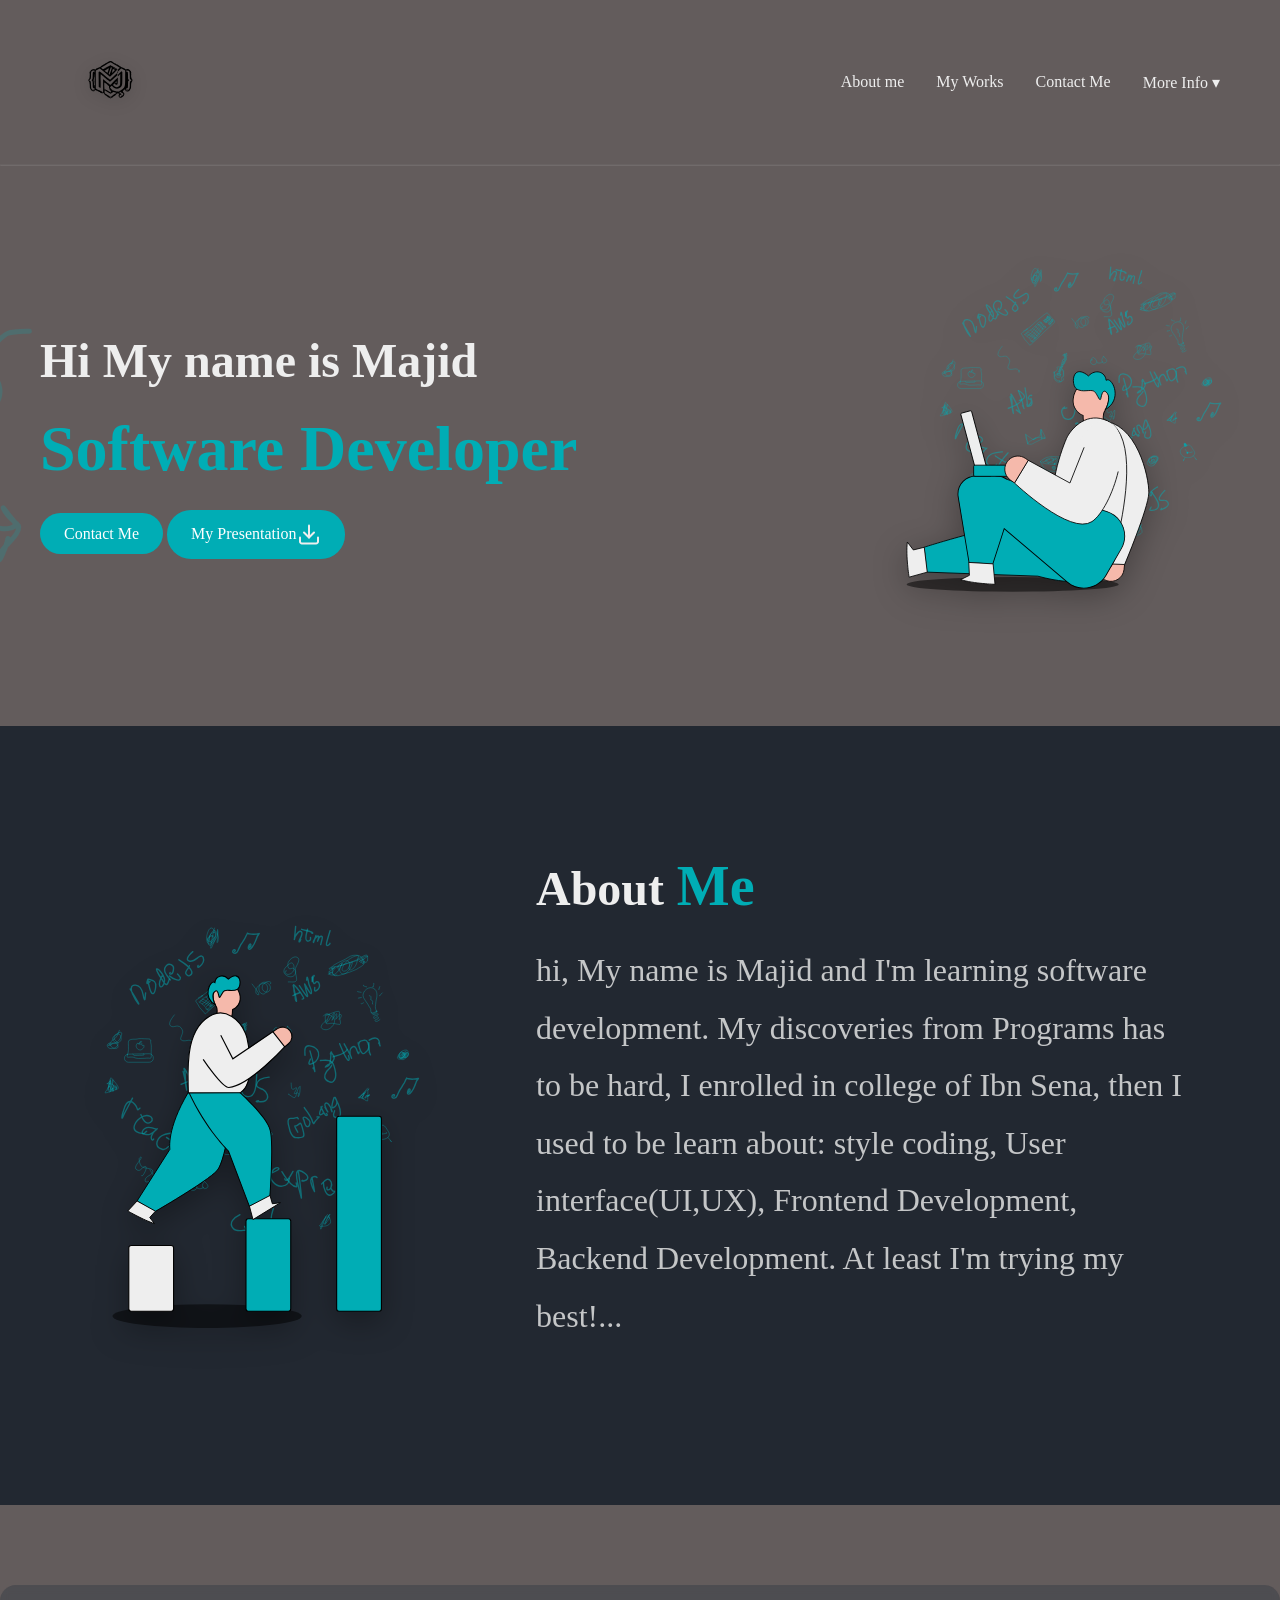
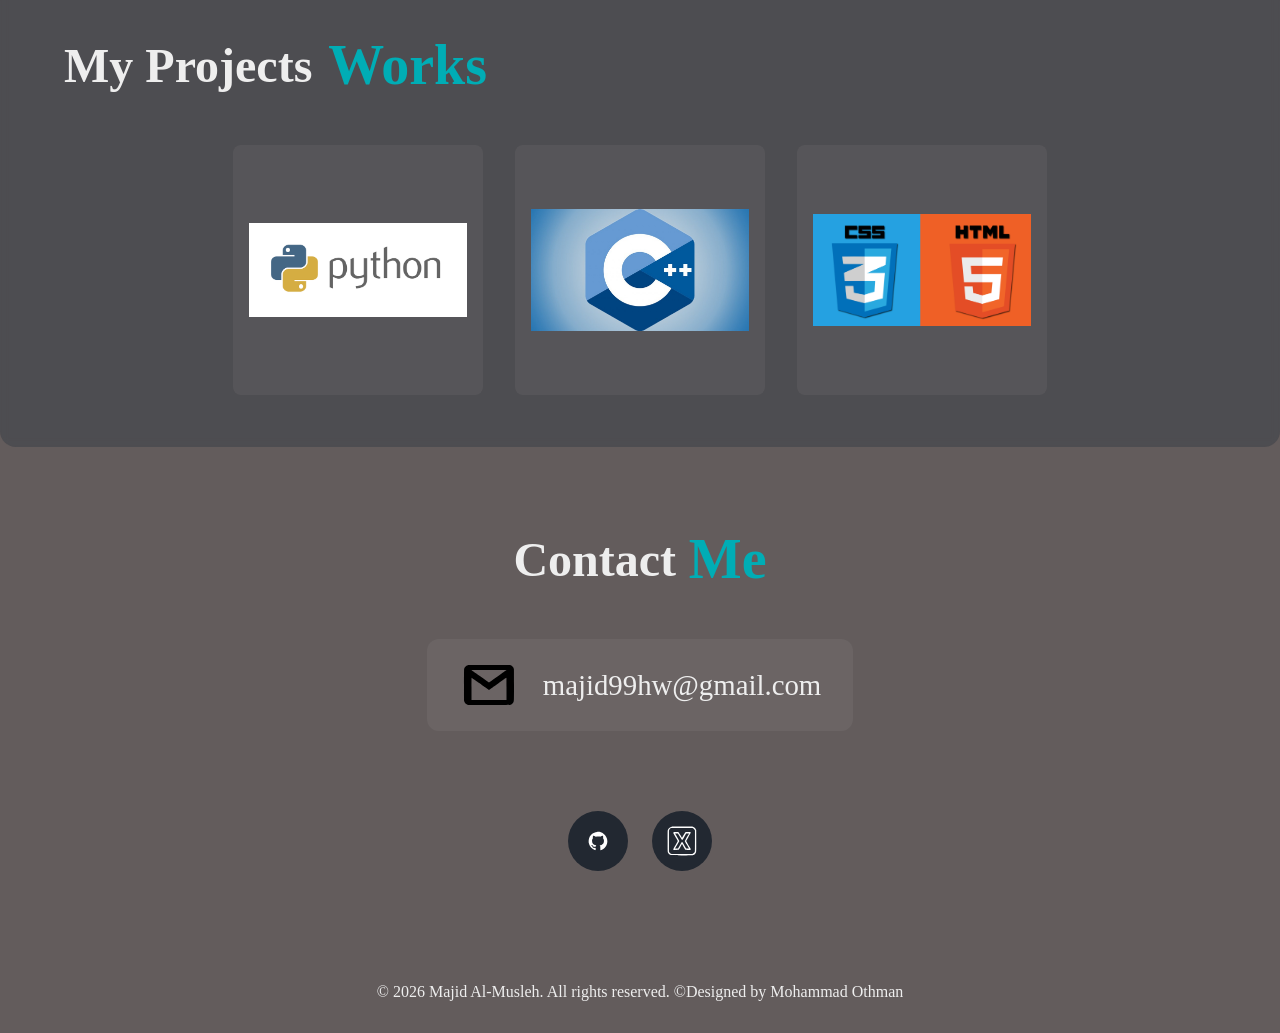
<file: index.html>
<!DOCTYPE html>
<html lang="en">
<head>
    <meta charset="UTF-8">
    <meta name="viewport" content="width=device-width, initial-scale=1.0">
    <title>Majid web site</title>
    <!-- * الملف الرئيسي للموقع الشخصي -->
    <!-- * يرتبط بملف CSS خارجي للتنسيق -->
    <link rel="stylesheet" href="My Art Of CSS/STYLE1.CSS">
</head>
<body>

    <!-- ====================================== -->
    <!-- *         قسم الهيدر الرئيسي          -->
    <!-- ====================================== -->
    <header>

        <!-- # شعار الموقع -->
        <div class="logo-container">
            <img src="My picture/SVG Filse/Mj program logo.svg" class="logo" alt="MJ Professional Logo">
        </div>

        <!-- # شريط التنقل الرئيسي -->
        <nav class="navigation">
            <ul>
                <!-- # روابط التنقل الداخلية -->
                <li><a href="#Aboutme">About me</a></li>
                <li><a href="#MyWorks">My Works</a></li>
                <li><a href="#ContactMe">Contact Me</a></li>

                <!-- * قائمة More Info المنسدلة -->
                <li class="dropdown">
                    <a href="#">More Info ▾</a>
                    <!-- ? تظهر عند تمرير الماوس فقط عبر CSS -->
                    <ul class="dropdown-menu">
                        <!-- # رابط GitHub يفتح في تبويب جديد -->
                        <li><a href="https://github.com/majid-Al-Malhani" target="_blank">GitHub</a></li>
                        <!-- # رابط داخلي لقسم About Me -->
                        <li><a href="#Aboutme">About Me</a></li>
                        <li><a href="https://life-tracker-cpp-python.onrender.com/" target="_blank">Visit My Web Server</a></li>
                    </ul>
                </li>
            </ul>
        </nav>
    </header>

    <!-- # فاصل بين الهيدر والمحتوى -->
    <hr />

    <!-- ====================================== -->
    <!-- *         قسم Hero الرئيسي            -->
    <!-- ====================================== -->
    <section class="hero">

        <!-- ! السهم يجب أن يكون position absolute في CSS وليس fixed -->
        <img src="My picture/SVG Filse/arrow.svg" alt="Transmion" class="arrow">

        <div class="hero-subtitle">
            <!-- # العنوان الرئيسي للموقع -->
            <h1 class="name">Hi My name is Majid</h1>
            <!-- * المسمى الوظيفي -->
            <h2 class="title">Software Developer</h2>

            <div>
                <!-- # زر التواصل - يأخذ للقسم السفلي -->
                <a href="#ContactMe" class="contact-me">Contact Me</a>
                <!-- TODO: استبدل sjdkfhgkjs بمسار الـ CV الحقيقي -->
                <!-- ! الرابط الحالي غير صحيح ويحتاج تحديث -->
                <a href="sjdkfhgkjs" download class="Presentation">My Presentation
                    <img src="My picture/SVG Filse/download.svg" alt="Download Icon">
                </a>
            </div>
        </div>

        <!-- # صورة Hero الرئيسية على اليمين -->
        <img src="My picture/SVG Filse/Hero.svg" alt="Hero Image" class="hero-image">
    </section>

    <!-- ====================================== -->
    <!-- *         قسم About Me                -->
    <!-- ====================================== -->
    <section id="Aboutme">
        <!-- ! تم إصلاح الهيكل - img لا يجب أن يكون حاوية -->
        <div class="about-wrapper">
            <!-- # صورة قسم About Me -->
            <img src="My picture/SVG Filse/AboutMe.svg" alt="About Me" class="about-img">

            <div class="text-Container">
                <!-- * عنوان القسم مقسم لجزئين بلونين مختلفين -->
                <div class="text-Title">
                    <h1 class="about-Name">About</h1>
                    <h1 class="about-Title">Me</h1>
                </div>
                <!-- # نص التعريف الشخصي -->
                <!-- TODO: تحديث النص ليعكس مستواك الحالي -->
                <p class="about-Par">
                    hi, My name is Majid and I'm learning software development.
                    My discoveries from Programs has to be hard, I enrolled in college of Ibn Sena,
                    then I used to be learn about: style coding, User interface(UI,UX), Frontend Development,
                    Backend Development.
                    At least I'm trying my best!...
                </p>
            </div>
        </div>
    </section>

    <!-- ====================================== -->
    <!-- *         قسم My Works               -->
    <!-- ====================================== -->
    <section class="work" id="MyWorks">
        <div class="Works-Container">
            <!-- * عنوان القسم مقسم لجزئين بلونين مختلفين -->
            <div class="My-Projects">
                <h1 class="about-Name">My Projects</h1>
                <h1 class="about-Title">Works</h1>
            </div>
        </div>

        <!-- # قائمة المشاريع بالصور -->
        <ul class="projects-list">
            <!-- TODO: أضف روابط المشاريع الحقيقية -->
            <li><a href="" target="_blank">
                <img src="My picture/JPG/Python-logo.png" alt="Project 1"></a></li>
            <li><a href="" target="_blank">
                <img src="My picture/JPG/C++.jpg" alt="Project 2"></a></li>
            <li><a href="" target="_blank">
                <img src="My picture/JPG/HTML & CSS.png" alt="Project 3"></a></li>
        </ul>
    </section>

    <!-- ====================================== -->
    <!-- *         قسم Contact Me             -->
    <!-- ====================================== -->
    <section id="ContactMe" class="contact-Container">

        <!-- * عنوان القسم مقسم لجزئين بلونين مختلفين -->
        <div class="contact-Title">
            <h1 class="about-Name">Contact</h1>
            <h1 class="about-Title">Me</h1>
        </div>

        <!-- # البريد الإلكتروني مع أيقونة -->
        <div class="contact-email">
            <img src="My picture/SVG Filse/Mail.svg" alt="Outlook Logo" class="email-icon">
            <!-- ? يفتح Gmail مباشرة عند الضغط -->
            <a href="https://mail.google.com/mail/u/0/?tab=rm&ogbl#inbox">majid99hw@gmail.com</a>
        </div>

        <!-- # أيقونات التواصل الاجتماعي -->
        <div class="social-media">
            <!-- # رابط GitHub -->
            <a href="https://github.com/majid-Al-Malhani" target="_blank">
                <img src="My picture/SVG Filse/Git LOgo.svg" alt="GitHub Logo" class="social-icon"></a>
            <!-- # رابط X (Twitter) -->
            <a href="https://x.com/majid99hw" target="_blank">
                <img src="My picture/SVG Filse/X logo.svg" alt="X Logo" class="social-icon"></a>
        </div>
    </section>

    <!-- ====================================== -->
    <!-- *              Footer                 -->
    <!-- ====================================== -->
    <!-- * حقوق النشر والمصمم -->
    <footer>
        <p>&copy; 2026 Majid Al-Musleh. All rights reserved. &copy;Designed by Mohammad Othman</p>
    </footer>

</body>
</html>
</file>
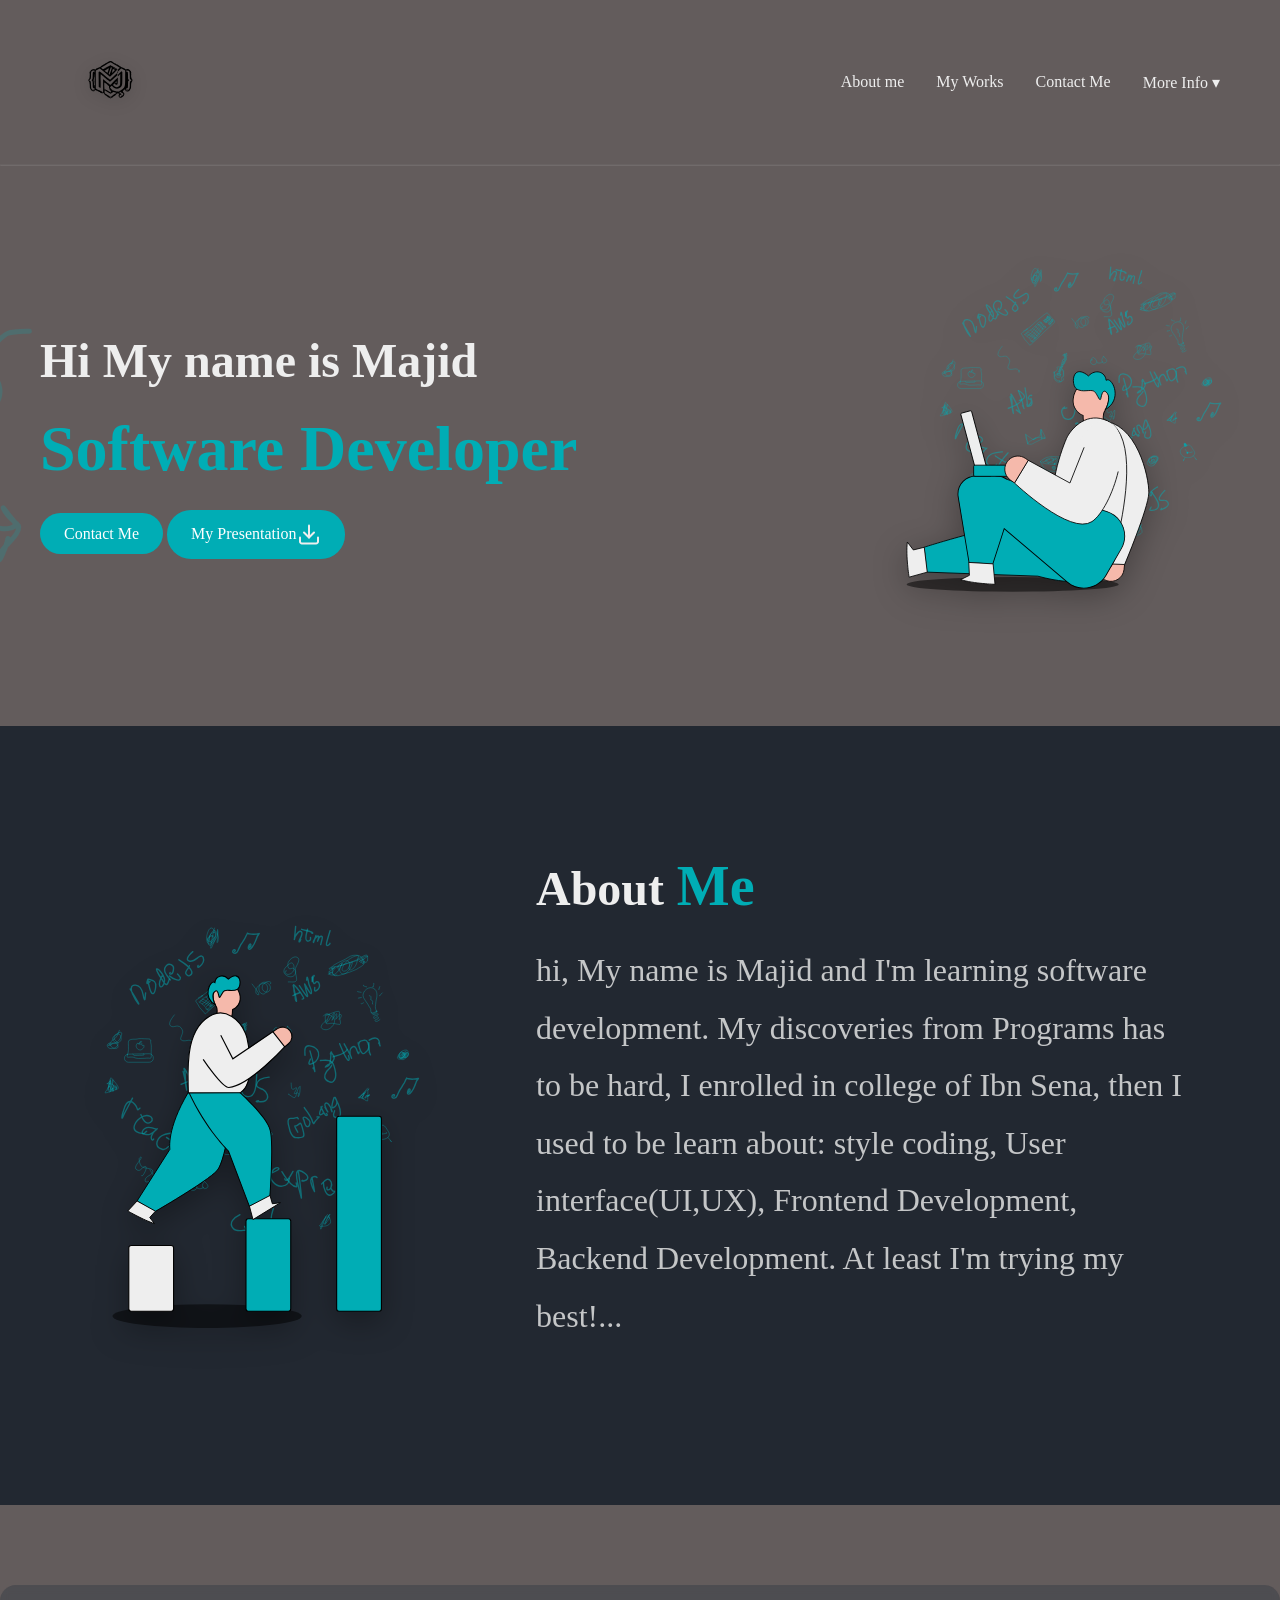
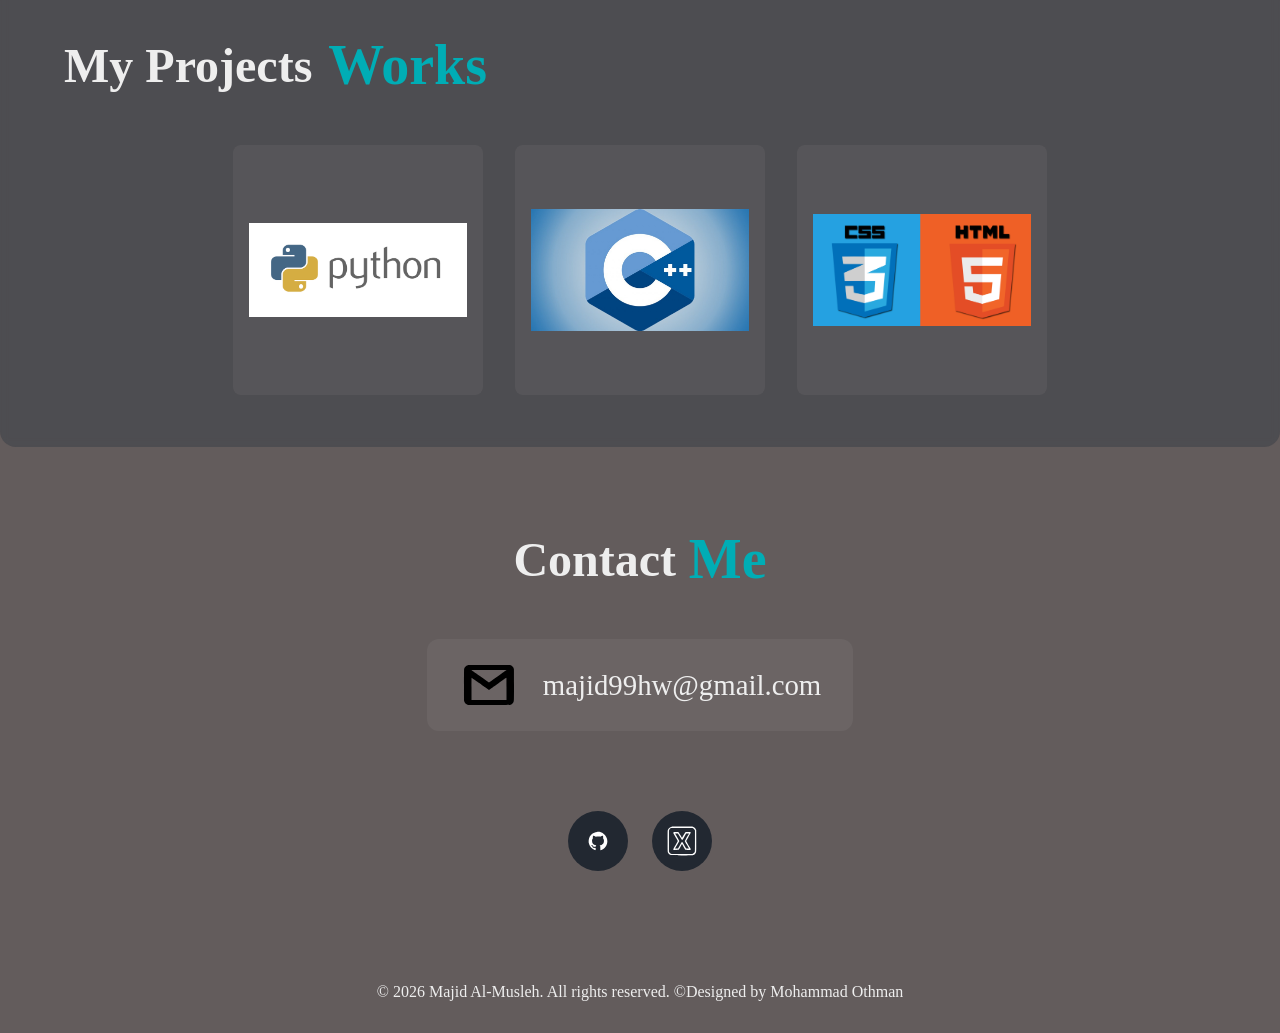
<file: My_pre.html>
<!DOCTYPE html>
<html lang="en">
<head>
    <meta charset="UTF-8">
    <meta name="viewport" content="width=device-width, initial-scale=1.0">
    <title>Majid web site</title>
    <!-- * الملف الرئيسي للموقع الشخصي -->
    <!-- * يرتبط بملف CSS خارجي للتنسيق -->
    <link rel="stylesheet" href="My Art Of CSS/STYLE1.CSS">
</head>
<body>

    <!-- ====================================== -->
    <!-- *         قسم الهيدر الرئيسي          -->
    <!-- ====================================== -->
    <header>

        <!-- # شعار الموقع -->
        <div class="logo-container">
            <img src="My picture/SVG Filse/Mj program logo.svg" class="logo" alt="MJ Professional Logo">
        </div>

        <!-- # شريط التنقل الرئيسي -->
        <nav class="navigation">
            <ul>
                <!-- # روابط التنقل الداخلية -->
                <li><a href="#Aboutme">About me</a></li>
                <li><a href="#MyWorks">My Works</a></li>
                <li><a href="#ContactMe">Contact Me</a></li>

                <!-- * قائمة More Info المنسدلة -->
                <li class="dropdown">
                    <a href="https://life-tracker-cpp-python.onrender.com/">More Info ▾</a>
                    <!-- ? تظهر عند تمرير الماوس فقط عبر CSS -->
                    <ul class="dropdown-menu">
                        <!-- # رابط GitHub يفتح في تبويب جديد -->
                        <li><a href="https://github.com/majid-Al-Malhani" target="_blank">GitHub</a></li>
                        <!-- # رابط داخلي لقسم About Me -->
                        <li><a href="#Aboutme">About Me</a></li>
                    </ul>
                </li>
            </ul>
        </nav>
    </header>

    <!-- # فاصل بين الهيدر والمحتوى -->
    <hr />

    <!-- ====================================== -->
    <!-- *         قسم Hero الرئيسي            -->
    <!-- ====================================== -->
    <section class="hero">

        <!-- ! السهم يجب أن يكون position absolute في CSS وليس fixed -->
        <img src="My picture/SVG Filse/arrow.svg" alt="Transmion" class="arrow">

        <div class="hero-subtitle">
            <!-- # العنوان الرئيسي للموقع -->
            <h1 class="name">Hi My name is Majid</h1>
            <!-- * المسمى الوظيفي -->
            <h2 class="title">Software Developer</h2>

            <div>
                <!-- # زر التواصل - يأخذ للقسم السفلي -->
                <a href="#ContactMe" class="contact-me">Contact Me</a>
                <!-- TODO: استبدل sjdkfhgkjs بمسار الـ CV الحقيقي -->
                <!-- ! الرابط الحالي غير صحيح ويحتاج تحديث -->
                <a href="sjdkfhgkjs" download class="Presentation">My Presentation
                    <img src="My picture/SVG Filse/download.svg" alt="Download Icon">
                </a>
            </div>
        </div>

        <!-- # صورة Hero الرئيسية على اليمين -->
        <img src="My picture/SVG Filse/Hero.svg" alt="Hero Image" class="hero-image">
    </section>

    <!-- ====================================== -->
    <!-- *         قسم About Me                -->
    <!-- ====================================== -->
    <section id="Aboutme">
        <!-- ! تم إصلاح الهيكل - img لا يجب أن يكون حاوية -->
        <div class="about-wrapper">
            <!-- # صورة قسم About Me -->
            <img src="My picture/SVG Filse/AboutMe.svg" alt="About Me" class="about-img">

            <div class="text-Container">
                <!-- * عنوان القسم مقسم لجزئين بلونين مختلفين -->
                <div class="text-Title">
                    <h1 class="about-Name">About</h1>
                    <h1 class="about-Title">Me</h1>
                </div>
                <!-- # نص التعريف الشخصي -->
                <!-- TODO: تحديث النص ليعكس مستواك الحالي -->
                <p class="about-Par">
                    hi, My name is Majid and I'm learning software development.
                    My discoveries from Programs has to be hard, I enrolled in college of Ibn Sena,
                    then I used to be learn about: style coding, User interface(UI,UX), Frontend Development,
                    Backend Development.
                    At least I'm trying my best!...
                </p>
            </div>
        </div>
    </section>

    <!-- ====================================== -->
    <!-- *         قسم My Works               -->
    <!-- ====================================== -->
    <section class="work" id="MyWorks">
        <div class="Works-Container">
            <!-- * عنوان القسم مقسم لجزئين بلونين مختلفين -->
            <div class="My-Projects">
                <h1 class="about-Name">My Projects</h1>
                <h1 class="about-Title">Works</h1>
            </div>
        </div>

        <!-- # قائمة المشاريع بالصور -->
        <ul class="projects-list">
            <!-- TODO: أضف روابط المشاريع الحقيقية -->
            <li><a href="" target="_blank">
                <img src="My picture/JPG/Python-logo.png" alt="Project 1"></a></li>
            <li><a href="" target="_blank">
                <img src="My picture/JPG/C++.jpg" alt="Project 2"></a></li>
            <li><a href="" target="_blank">
                <img src="My picture/JPG/HTML & CSS.png" alt="Project 3"></a></li>
        </ul>
    </section>

    <!-- ====================================== -->
    <!-- *         قسم Contact Me             -->
    <!-- ====================================== -->
    <section id="ContactMe" class="contact-Container">

        <!-- * عنوان القسم مقسم لجزئين بلونين مختلفين -->
        <div class="contact-Title">
            <h1 class="about-Name">Contact</h1>
            <h1 class="about-Title">Me</h1>
        </div>

        <!-- # البريد الإلكتروني مع أيقونة -->
        <div class="contact-email">
            <img src="My picture/SVG Filse/Mail.svg" alt="Outlook Logo" class="email-icon">
            <!-- ? يفتح Gmail مباشرة عند الضغط -->
            <a href="https://mail.google.com/mail/u/0/?tab=rm&ogbl#inbox">majid99hw@gmail.com</a>
        </div>

        <!-- # أيقونات التواصل الاجتماعي -->
        <div class="social-media">
            <!-- # رابط GitHub -->
            <a href="https://github.com/majid-Al-Malhani" target="_blank">
                <img src="My picture/SVG Filse/Git LOgo.svg" alt="GitHub Logo" class="social-icon"></a>
            <!-- # رابط X (Twitter) -->
            <a href="https://x.com/majid99hw" target="_blank">
                <img src="My picture/SVG Filse/X logo.svg" alt="X Logo" class="social-icon"></a>
        </div>
    </section>

    <!-- ====================================== -->
    <!-- *              Footer                 -->
    <!-- ====================================== -->
    <!-- * حقوق النشر والمصمم -->
    <footer>
        <p>&copy; 2026 Majid Al-Musleh. All rights reserved. &copy;Designed by Mohammad Othman</p>
    </footer>

</body>
</html>
</file>
<file: My Art Of CSS/STYLE1.CSS>
/* * استيراد الخطوط من Google Fonts */
@import url('https://fonts.googleapis.com/css2?family=Cause&family=Sansita:wght@700&display=swap');

/* ====================================== */
/* *         الإعدادات العامة            */
/* ====================================== */

/* # إعادة تعيين جميع العناصر */
* {
    margin: 0;
    padding: 0;
    box-sizing: border-box;
    scroll-behavior: smooth;
    font-family: "Cause", serif;
}

/* # لون الخلفية الرئيسي للموقع */
body {
    background-color: #635c5c;
}

/* ====================================== */
/* *         قسم الهيدر                  */
/* ====================================== */

/* # تنسيق الهيدر الرئيسي */
/* TODO: إضافة sticky header ليبقى ثابتاً عند التمرير */
header {
    display: flex;
    justify-content: space-between;
    align-items: center;
    margin: 2rem auto;
    max-width: 1200px;
    padding: 0 20px;
}

/* # حاوية الشعار */
.logo-container {
    display: flex;
    align-items: center;
    justify-content: center;
}

/* # تنسيق الشعار مع تأثير Hover */
.logo {
    width: 100px;
    height: 100px;
    object-fit: contain;
    transition: transform 0.3s ease, filter 0.3s ease;
    filter: drop-shadow(0 4px 8px rgba(0, 0, 0, 0.2));
}

/* * تأثير تكبير الشعار عند التمرير */
.logo:hover {
    transform: scale(1.1);
    filter: drop-shadow(0 6px 12px rgba(0, 173, 181, 0.4));
}

/* ====================================== */
/* *         قسم التنقل Navigation       */
/* ====================================== */

/* # إزالة النقاط وترتيب العناصر أفقياً */
.navigation ul {
    list-style-type: none;
    display: flex;
    gap: 2rem;
}

/* # تنسيق روابط التنقل */
.navigation a {
    text-decoration: none;
    color: #EEEEEE;
}

/* * تغيير اللون عند التمرير */
.navigation a:hover {
    color: #00ADB5;
}

/* ====================================== */
/* *         More Info Dropdown          */
/* ====================================== */

/* # الحاوية الرئيسية للقائمة المنسدلة */
.dropdown {
    position: relative;
}

/* # القائمة المنسدلة - مخفية بالبداية */
.dropdown-menu {
    display: none !important; /* ! إضافة important لإلغاء تأثير flex الموروث */
    position: absolute;
    top: 100%;
    left: 0;
    /* * نفس لون خلفية About Me للتناسق */
    background-color: #222831;
    border-radius: 8px;
    padding: 0.5rem 0;
    min-width: 150px;
    box-shadow: 0 8px 16px rgba(0, 0, 0, 0.3);
    /* ! مهم: يجعل القائمة تظهر فوق باقي العناصر */
    z-index: 100;
    list-style: none;
    flex-direction: column;
}

/* # تنسيق روابط القائمة المنسدلة */
.dropdown-menu li a {
    display: block;
    padding: 0.5rem 1rem;
    color: #EEEEEE;
    text-decoration: none;
    transition: color 0.3s ease;
}

/* * تغيير اللون عند التمرير */
.dropdown-menu li a:hover {
    color: #00ADB5;
}

/* # إظهار القائمة عند التمرير - بدون JavaScript */
.dropdown:hover .dropdown-menu {
    display: flex !important; /* ! مهم لإلغاء تأثير none */
    flex-direction: column;
}

/* ====================================== */
/* *         الفاصل HR                   */
/* ====================================== */

/* # تخفيف شفافية الفاصل */
hr {
    opacity: 10%;
}

/* ====================================== */
/* *         قسم Hero الرئيسي           */
/* ====================================== */

/* * الحاوية الكبرى لقسم Hero */
.hero {
    display: flex;
    justify-content: space-between;
    align-items: center;
    margin: 5rem auto;
    max-width: 1200px;
}

/* # توزيع العناصر بالداخل */
.hero-container {
    display: flex;
    justify-content: space-between;
    align-items: center;
    flex-wrap: wrap;
    gap: 3rem;
}

/* ! تم إصلاح position من fixed إلى absolute */
/* ! fixed كان يجعل السهم يتبع الشاشة عند التمرير */
.arrow {
    position: absolute;
    transform: translateX(-6.5rem) translate(1.1rem);
}

/* # قسم النصوص */
.hero-content {
    flex: 1;
    min-width: 300px;
    max-width: 500px;
}

/* # النص الرئيسي */
.hero-text {
    font-size: 3rem;
    color: #EEEEEE;
    margin-bottom: 0.5rem;
    font-weight: bold;
}

/* # ترتيب عناصر Hero عمودياً */
.hero-subtitle {
    display: flex;
    flex-direction: column;
    gap: 1.5rem;
}

/* # اسم المطور */
.name {
    font-size: 3rem;
    color: #EEEEEE;
}

/* * المسمى الوظيفي بلون مميز */
.title {
    font-size: 4rem;
    color: #00ADB5;
}

/* ====================================== */
/* *         أزرار Hero                  */
/* ====================================== */

/* # زر Contact Me */
/* ! text-shadow فيه خطأ إملائي: opx يجب أن تكون 0px */
.contact-me {
    background-color: #00ADB5;
    color: #ffffff;
    border-radius: 24px;
    text-decoration: none;
    padding: 0.75rem 1.5rem;
    text-shadow: 0px 0px 4px 8px rgba(0, 173, 181, 0.3);
}

/* * تأثير رفع الزر عند التمرير */
.contact-me:hover {
    background-color: #00c9d7;
    transform: translateY(-2px);
    box-shadow: 0 8px 16px rgba(0, 173, 181, 0.3);
}

/* # زر Presentation */
.Presentation {
    background-color: #00ADB5;
    color: #ffffff;
    border-radius: 24px;
    text-decoration: none;
    padding: 0.75rem 1.5rem;
    text-shadow: 0px 0px 4px 8px rgba(0, 173, 181, 0.3);
    display: inline-flex;
    align-items: center;
    gap: 0.5px;
    backdrop-filter: blur(4px);
}

/* * تأثير رفع الزر عند التمرير */
.Presentation:hover {
    background-color: #00c9d7;
    transform: translateY(-2px);
    box-shadow: 0 8px 16px rgba(0, 173, 181, 0.3);
}

/* ====================================== */
/* *         قسم About Me               */
/* ====================================== */

/* * الحاوية الرئيسية لقسم About Me */
#Aboutme {
    display: flex;
    justify-content: center;
    padding: 8rem 2rem;
    /* # لون خلفية غامق يتناسب مع ألوان الموقع */
    background-color: #222831;
}

/* # الحاوية الداخلية */
.about-wrapper {
    display: flex;
    align-items: center;
    gap: 6rem;
    max-width: 1100px;
    width: 100%;
}

/* # صورة قسم About Me */
.about-img {
    width: 350px;
    height: auto;
    filter: drop-shadow(0px 10px 15px rgba(0, 0, 0, 0.3));
}

/* # حاوية النص */
.text-Container {
    flex: 1;
}

/* # عنوان القسم */
.text-Title {
    display: flex;
    align-items: baseline;
    gap: 0.8rem;
    margin-bottom: 1.5rem;
}

/* # الجزء الأبيض من العنوان */
.about-Name { font-size: 3rem; color: #EEEEEE; margin: 0; }

/* * الجزء الملون من العنوان */
.about-Title { font-size: 3.5rem; color: #00ADB5; margin: 0; }

/* # نص التعريف */
.about-Par {
    font-size: 2rem;
    line-height: 1.8;
    color: rgba(238, 238, 238, 0.8);
    margin-bottom: 2rem;
}

/* ====================================== */
/* *         الأزرار العامة             */
/* ====================================== */

/* # تنسيق الأزرار الأساسية */
.btn {
    padding: 12px 30px;
    border-radius: 8px;
    text-decoration: none;
    font-size: 1rem;
    font-weight: 600;
    transition: all 0.3s ease;
    display: inline-flex;
    align-items: center;
    gap: 8px;
    cursor: pointer;
}

/* * الزر الأساسي */
.btn-primary {
    background-color: #00ADB5;
    color: #222831;
}

.btn-primary:hover {
    background-color: #00c9d7;
    transform: translateY(-2px);
    box-shadow: 0 8px 16px rgba(0, 173, 181, 0.3);
}

/* # الزر الثانوي بإطار فقط */
.btn-secondary {
    background-color: transparent;
    color: #EEEEEE;
    border: 2px solid #00ADB5;
}

.btn-secondary:hover {
    background-color: rgba(0, 173, 181, 0.1);
    border-color: #00c9d7;
    transform: translateY(-2px);
    box-shadow: 0 8px 16px rgba(0, 173, 181, 0.2);
}

/* # أيقونة الزر */
.btn-icon {
    width: 20px;
    height: 20px;
    object-fit: contain;
}

/* ====================================== */
/* *         قسم My Works               */
/* ====================================== */

/* * تنسيق قسم الأعمال */
.work {
    background-color: rgba(57, 62, 70, 0.5);
    /* # تأثير ضبابي للخلفية */
    backdrop-filter: blur(4px);
    border-radius: 16px;
    padding: 3rem 4rem;
    margin: 5rem 0;
}

/* # حاوية الأعمال */
.Works-Container {
    max-width: 1200px;
    margin: 0 auto 3rem auto;
}

/* # عنوان قسم الأعمال */
.My-Projects {
    display: flex;
    align-items: center;
    gap: 1rem;
}

/* # قائمة المشاريع أفقية */
.projects-list {
    display: flex;
    justify-content: center;
    align-items: center;
    gap: 2rem;
    list-style: none;
    /* # تنزل لسطر جديد في الشاشات الصغيرة */
    flex-wrap: wrap;
}

/* # تنسيق صور المشاريع */
.projects-list li img {
    width: 250px;
    height: 250px;
    object-fit: contain;
    transition: transform 0.4s ease;
    border-radius: 8px;
    /* # خلفية خفيفة للصور */
    background: rgba(255, 255, 255, 0.05);
    padding: 1rem;
}

/* * تأثير تكبير الصورة عند التمرير */
.projects-list li img:hover {
    transform: scale(1.1);
}

/* ====================================== */
/* *         قسم Hero Image             */
/* ====================================== */

/* # حاوية صورة Hero */
.hero-image-container {
    flex: 1;
    display: flex;
    justify-content: center;
    align-items: center;
    min-width: 250px;
}

/* # صورة Hero الرئيسية */
.hero-image {
    max-width: 100%;
    width: auto;
    height: auto;
    max-height: 400px;
    object-fit: contain;
    filter: drop-shadow(0 8px 16px rgba(0, 0, 0, 0.3));
    transition: transform 0.3s ease, filter 0.3s ease;
}

/* * تأثير تكبير وتدوير الصورة عند التمرير */
.hero-image:hover {
    transform: scale(1.05) rotate(2deg);
    filter: drop-shadow(0 12px 20px rgba(0, 173, 181, 0.3));
}

/* ====================================== */
/* *         السهم التزييني             */
/* ====================================== */

/* # السهم الخلفي التزييني */
.transparent {
    position: absolute;
    left: -60px;
    top: 50%;
    z-index: 0;
    opacity: 0.8;
    transform: translateY(-50%);
    width: 100px;
    height: 100px;
    object-fit: contain;
    transition: all 0.3s ease;
    /* # يسمح بالنقر خلاله */
    pointer-events: none;
}

/* * تأثير إضاءة السهم عند تمرير الماوس */
.buttons:hover .transparent {
    opacity: 1;
    left: -70px;
    filter: drop-shadow(0 4px 12px rgba(0, 173, 181, 0.4));
}

/* ====================================== */
/* *         قسم Contact Me             */
/* ====================================== */

/* # الحاوية الرئيسية لقسم التواصل */
.contact-Container {
    display: flex;
    flex-direction: column;
    align-items: center;
    justify-content: center;
    gap: 3rem;
    margin: 5rem auto;
    max-width: 1200px;
}

/* # حاوية البريد الإلكتروني */
.contact-email {
    display: flex;
    align-items: center;
    gap: 1.5rem;
    /* # إطار خفيف شفاف */
    background: rgba(255, 255, 255, 0.05);
    padding: 1rem 2rem;
    border-radius: 12px;
}

/* # أيقونة البريد */
.email-icon {
    width: 60px;
    height: 60px;
    object-fit: contain;
}

/* # رابط البريد الإلكتروني */
.contact-email a {
    color: #EEEEEE;
    text-decoration: none;
    font-size: 1.8rem;
    font-weight: 500;
    transition: color 0.3s ease;
}

/* * تغيير اللون عند التمرير */
.contact-email a:hover {
    color: #00ADB5;
}

/* # عنوان قسم التواصل */
.contact-Title {
    display: flex;
    align-items: center;
    gap: 0.8rem;
}

/* ====================================== */
/* *         أيقونات التواصل            */
/* ====================================== */

/* # الحاوية الأفقية للأيقونات */
.social-media {
    display: flex;
    flex-direction: row;
    align-items: center;
    justify-content: center;
    gap: 1.5rem;
    margin-top: 2rem;
}

/* # تنسيق الدوائر */
.social-media a {
    display: flex;
    align-items: center;
    justify-content: center;
    width: 60px;
    height: 60px;
    /* # شكل دائري مثالي */
    border-radius: 50%;
    background-color: #222831;
    transition: all 0.3s ease;
    text-decoration: none;
}

/* * تأثير رفع الدائرة عند التمرير */
.social-media a:hover {
    background-color: #00ADB5;
    transform: translateY(-5px);
    box-shadow: 0 8px 16px rgba(0, 173, 181, 0.4);
}

/* # تنسيق الأيقونات داخل الدوائر */
.social-icon {
    width: 30px;
    height: 30px;
    object-fit: contain;
    /* ! مهم: يعكس لون الأيقونات السوداء على الخلفية الغامقة */
    filter: invert(1);
}

/* ====================================== */
/* *         Footer                      */
/* ====================================== */

/* # تنسيق الفوتر */
footer {
    color: #EEEEEE;
    padding: 2rem;
    text-align: center;
}

/* ====================================== */
/* *         تصميم تجاوبي للموبايل      */
/* ====================================== */

/* ? يتفعل عند عرض الشاشة أقل من 768px */
@media (max-width: 768px) {
    /* # تغيير اتجاه About Me للموبايل */
    .about-wrapper {
        flex-direction: column;
        text-align: center;
    }
    .text-Title { justify-content: center; }
}


/* ====================================== */
/* *    تصميم تجاوبي للهيدر - موبايل    */
/* ====================================== */

@media (max-width: 600px) {
    /* # تصغير الهيدر وجعله يلتف بشكل مرن */
    header {
        flex-direction: column;
        gap: 1rem;
        margin: 1rem auto;
        padding: 0 15px;
    }

    /* * تصغير الشعار على الموبايل */
    .logo {
        width: 60px;
        height: 60px;
    }

    /* # تقليل المسافة بين عناصر القائمة وتصغير الخط */
    .navigation ul {
        gap: 1rem;
        flex-wrap: wrap;
        justify-content: center;
        font-size: 0.9rem;
    }

    /* * منع انكسار النص داخل كل رابط لسطرين */
    .navigation a {
        white-space: nowrap;
    }

    /* # ضبط موضع القائمة المنسدلة لتظهر بمحاذاة صحيحة */
    .dropdown-menu {
        left: auto;
        right: 0;
    }

    /* # قسم Hero على الموبايل */
    .hero {
        flex-direction: column;
        margin: 2rem auto;
        padding: 0 20px;
        text-align: center;
    }

    /* * تصغير النصوص لتناسب الشاشة */
    .name {
        font-size: 2rem;
    }
    .title {
        font-size: 2.5rem;
    }

    /* # توسيط أزرار Hero عموديًا */
    .hero-subtitle {
        align-items: center;
    }

    /* ! إخفاء السهم الزخرفي على الموبايل لتفادي مشاكل الموضع */
    .arrow {
        display: none;
    }

    /* # تحديد أقصى عرض لصورة Hero لمنع خروجها عن الشاشة */
    .hero-image {
        max-width: 90%;
        max-height: 250px;
    }

    /* # قسم My Works على الموبايل */
    .work {
        padding: 2rem 1.5rem;
        margin: 3rem 0;
    }

    /* * تصغير عنوان القسم وترتيبه عموديًا */
    .My-Projects {
        flex-direction: column;
        align-items: center;
        gap: 0.3rem;
        text-align: center;
    }

    .My-Projects .about-Name {
        font-size: 2rem;
    }
    .My-Projects .about-Title {
        font-size: 2.3rem;
    }

    /* # تصغير صور المشاريع لتناسب الشاشة */
    .projects-list li img {
        width: 200px;
        height: 200px;
    }
}
</file>
